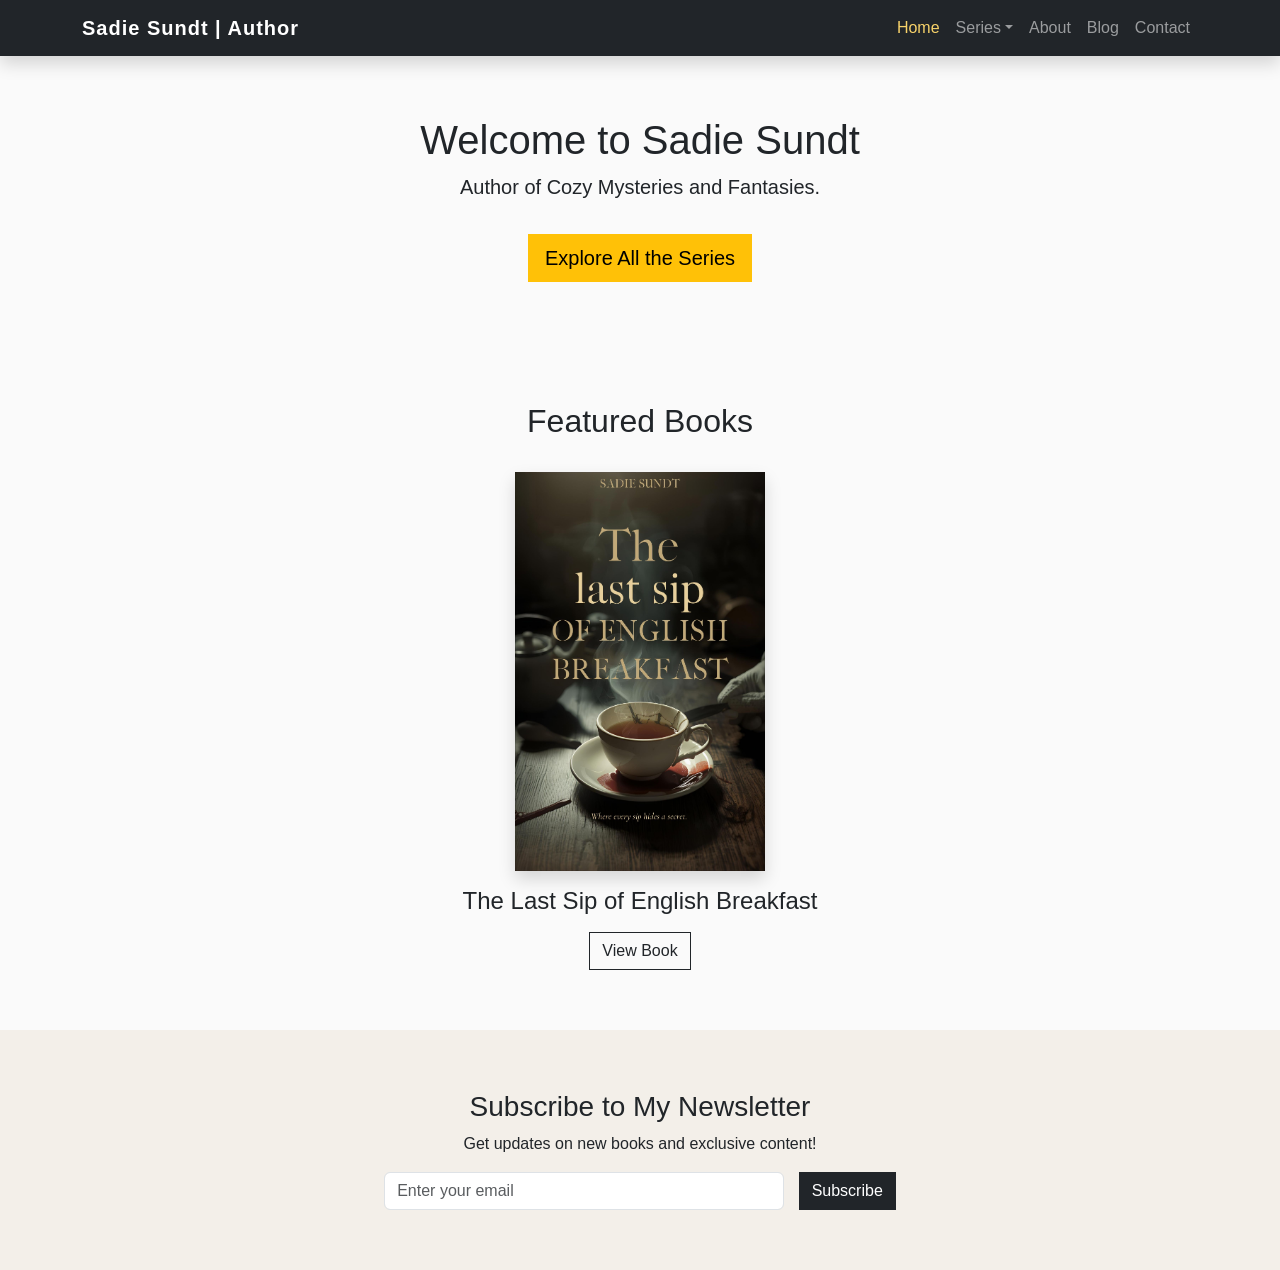
<file: index.html>
<!DOCTYPE html>
<html lang="en">
<head>
<meta charset="UTF-8">
<meta name="viewport" content="width=device-width, initial-scale=1">
<title>Sadie Sundt | Author</title>
<link href="https://cdn.jsdelivr.net/npm/bootstrap@5.3.2/dist/css/bootstrap.min.css" rel="stylesheet">
<link rel="stylesheet" href="/css/style.css">
</head>
<body>

<div id="navbar"></div>

<section class="section text-center">
  <div class="container">
    <h1>Welcome to Sadie Sundt</h1>
    <p class="lead">Author of Cozy Mysteries and Fantasies.</p>
    <a href="/series/index.html" class="btn btn-warning btn-lg mt-3">Explore All the Series</a>
  </div>
</section>

<section class="section text-center">
  <div class="container">
    <h2>Featured Books</h2>
    <img src="/book-covers/winona-harman-investigates/last sip of english breakfast.jpg" class="img-fluid mt-4 shadow card-book" style="max-width:250px;">
    <h4 class="mt-3">The Last Sip of English Breakfast</h4>
    <a href="/series/winona-harman-investigates/the-last-sip-of-english-breakfast/" class="btn btn-outline-dark mt-2">View Book</a>
  </div>
</section>

<section class="newsletter">
  <h3>Subscribe to My Newsletter</h3>
  <p>Get updates on new books and exclusive content!</p>
  <form>
    <input type="email" class="form-control d-inline" placeholder="Enter your email">
    <button class="btn btn-dark">Subscribe</button>
  </form>
</section>

<script src="/js/navbar.js"></script>
<script src="https://cdn.jsdelivr.net/npm/bootstrap@5.3.2/dist/js/bootstrap.bundle.min.js"></script>
</body>
</html>
</file>
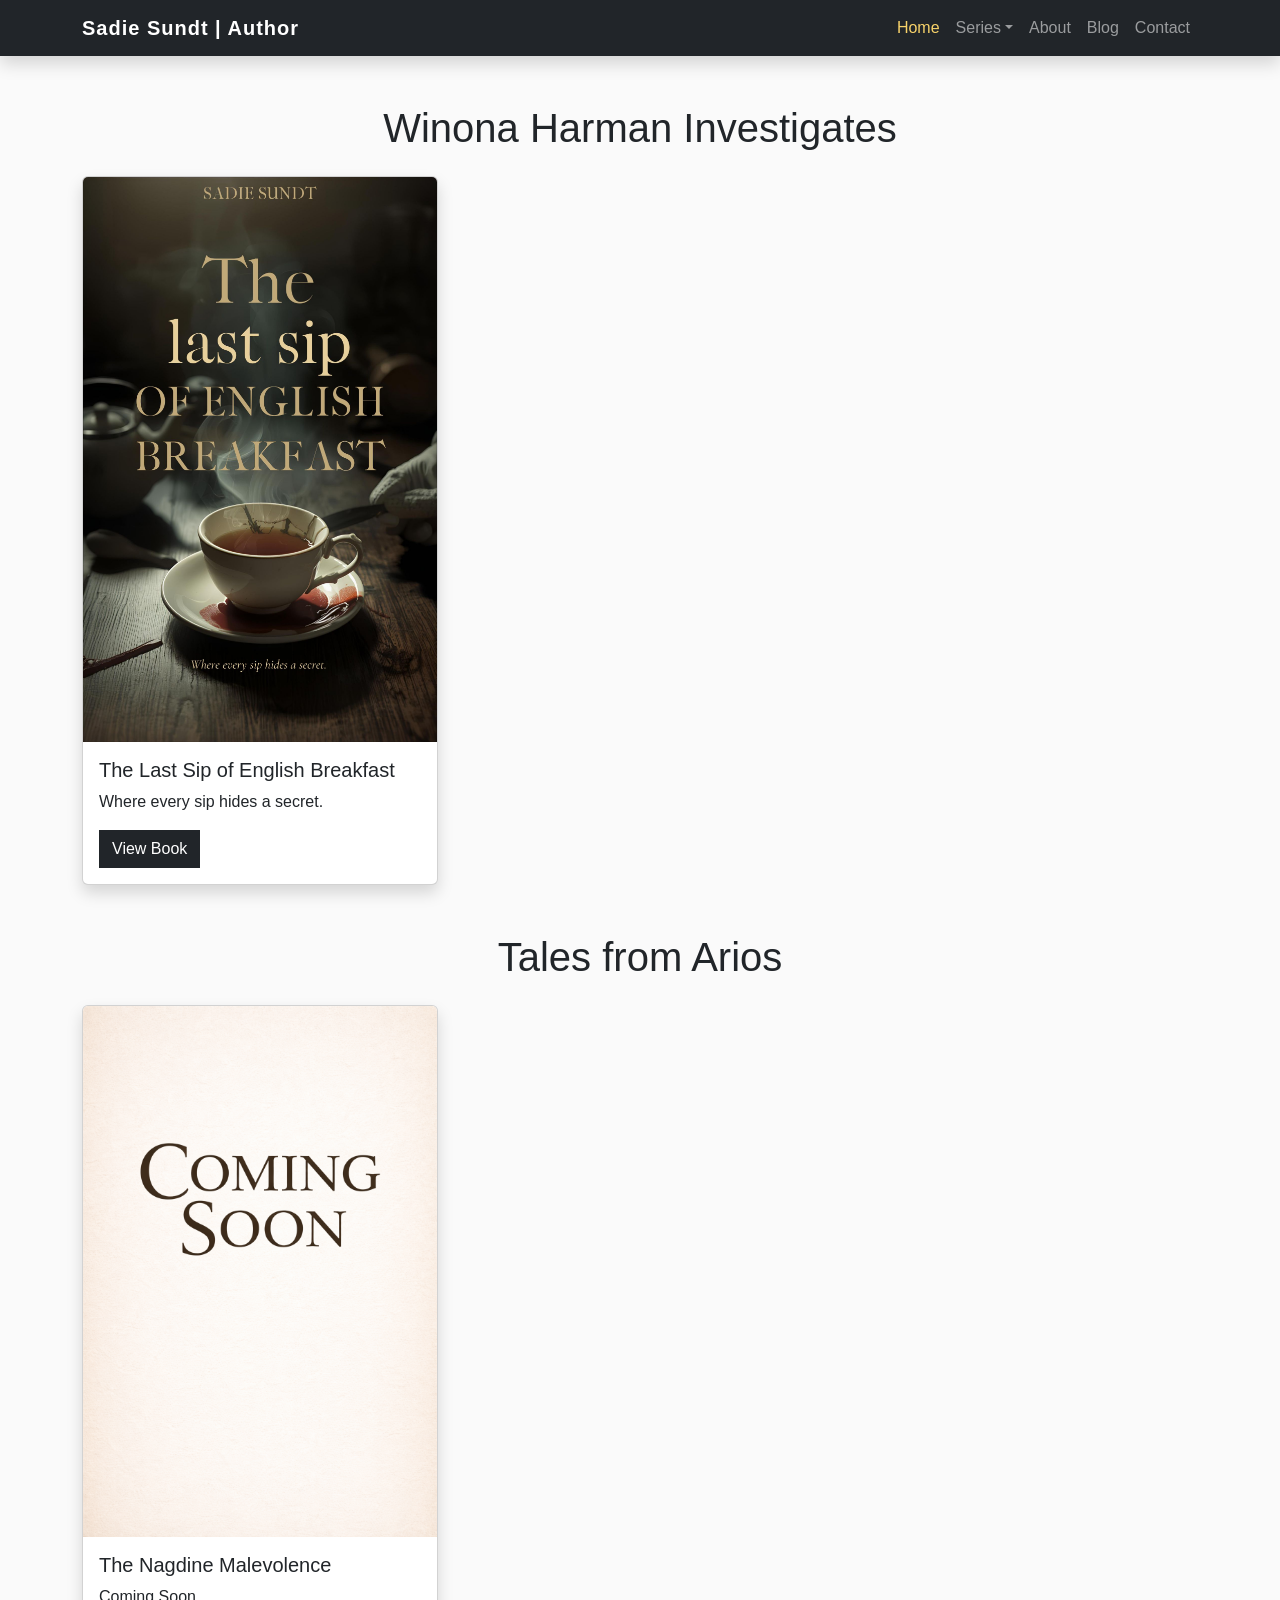
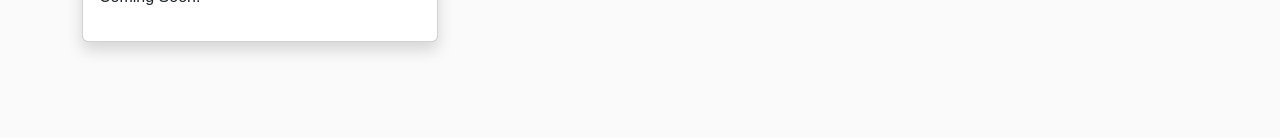
<file: series/index.html>
<!DOCTYPE html>
<html lang="en">
<head>
<meta charset="UTF-8">
<meta name="viewport" content="width=device-width, initial-scale=1">
<title>All Series | Sadie Writes</title>
<link href="https://cdn.jsdelivr.net/npm/bootstrap@5.3.2/dist/css/bootstrap.min.css" rel="stylesheet">
<link rel="stylesheet" href="/css/style.css">
</head>
<body>

<div id="navbar"></div>

<div class="container py-5">
<h1 class="mb-4 text-center">Winona Harman Investigates</h1>
<div class="row g-4">

<div class="col-md-4">
  <div class="card card-book shadow">
    <img src="/book-covers/winona-harman-investigates/last sip of english breakfast.jpg" class="card-img-top">
    <div class="card-body">
      <h5>The Last Sip of English Breakfast</h5>
      <p>Where every sip hides a secret.</p>
      <a href="/series/winona-harman-investigates/the-last-sip-of-english-breakfast/" class="btn btn-dark">View Book</a>
    </div>
  </div>
</div>

<div class="container py-5">
<h1 class="mb-4 text-center">Tales from Arios</h1>
<div class="row g-4">

<div class="col-md-4">
  <div class="card card-book shadow">
    <img src="/book-covers/coming-soon.png" class="card-img-top">
    <div class="card-body">
      <h5>The Nagdine Malevolence</h5>
      <p>Coming Soon.</p>
      <!--<a href="/series/tea-shop-mysteries/the-last-stir-of-english-breakfast/" class="btn btn-dark">View Book</a>-->
    </div>
  </div>
</div>

</div>
</div>

<script src="/js/navbar.js"></script>
<script src="https://cdn.jsdelivr.net/npm/bootstrap@5.3.2/dist/js/bootstrap.bundle.min.js"></script>
</body>
</html>
</file>
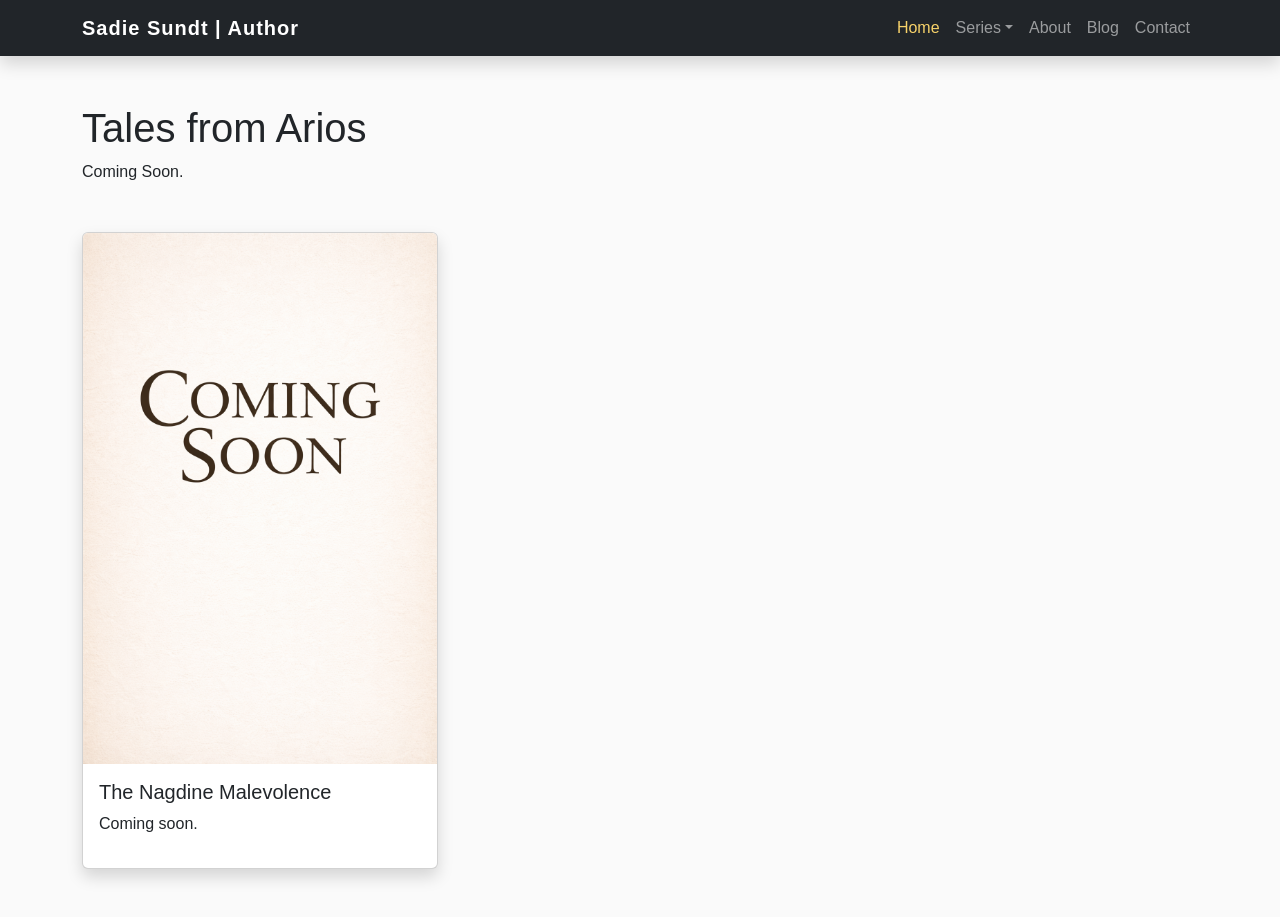
<file: series/tales-from-arios/index.html>
<!DOCTYPE html>
<html lang="en">
<head>
<meta charset="UTF-8">
<meta name="viewport" content="width=device-width, initial-scale=1">
<title>Tales from Arios | Sadie Writes</title>
<link href="https://cdn.jsdelivr.net/npm/bootstrap@5.3.2/dist/css/bootstrap.min.css" rel="stylesheet">
<link rel="stylesheet" href="/css/style.css">
</head>
<body>
<div id="navbar"></div>

<div class="container py-5">
<h1>Tales from Arios</h1>
<p>Coming Soon.</p>
<div class="row g-4 mt-4">
  <div class="col-md-4">
    <div class="card card-book shadow">
      <img src="/book-covers/coming-soon.png" class="card-img-top">
      <div class="card-body">
        <h5>The Nagdine Malevolence</h5>
        <p>Coming soon.</p>
        <!--<a href="/series/tea-shop-mysteries/the-last-stir-of-english-breakfast/" class="btn btn-dark">View Book</a>-->
      </div>
    </div>
  </div>
</div>
</div>

<script src="/js/navbar.js"></script>
<script src="https://cdn.jsdelivr.net/npm/bootstrap@5.3.2/dist/js/bootstrap.bundle.min.js"></script>
</body>
</html>
</file>
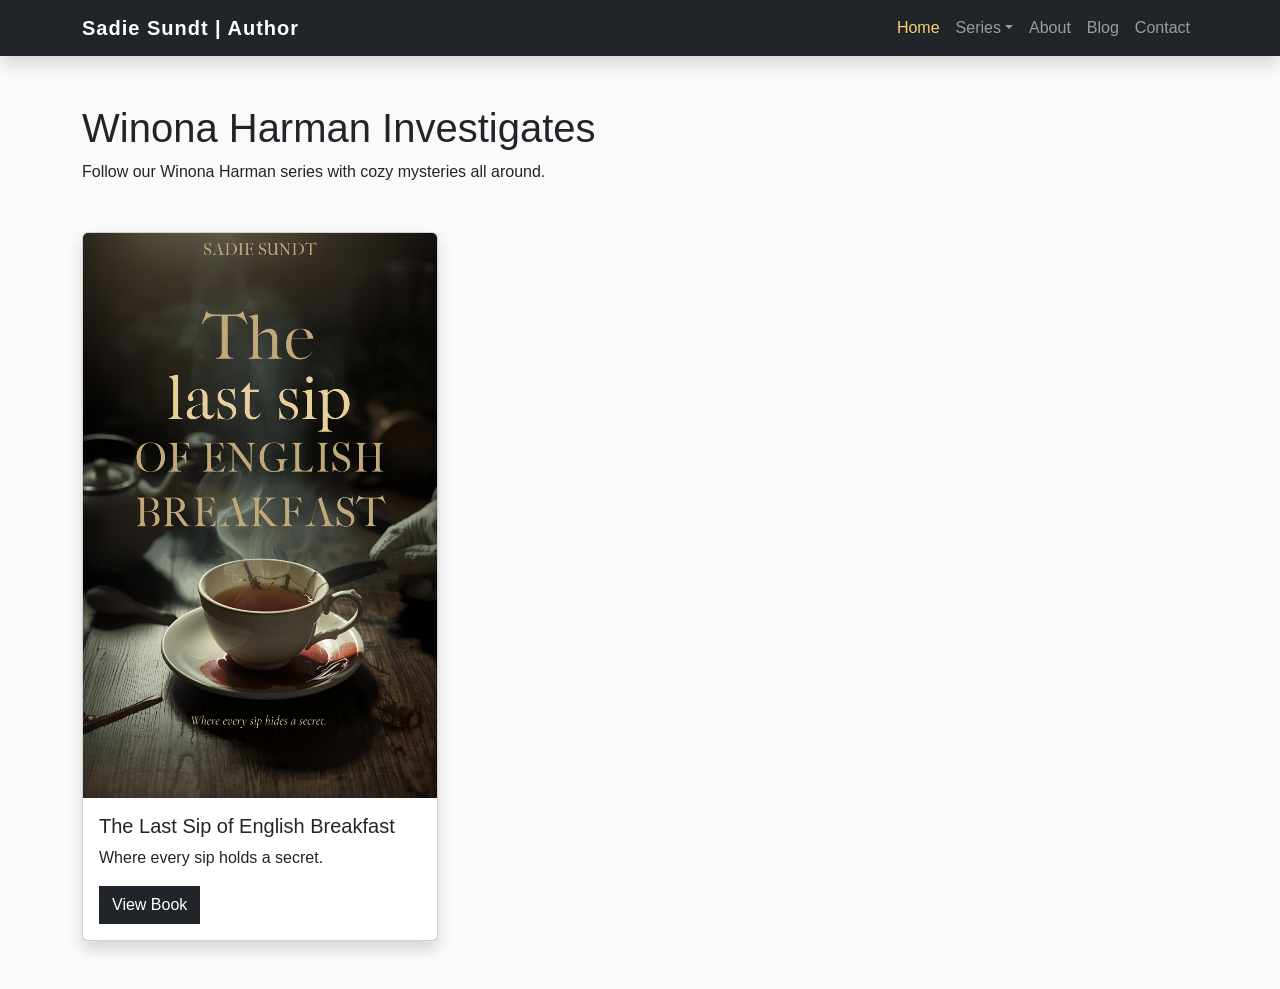
<file: series/winona-harman-investigates/index.html>
<!DOCTYPE html>
<html lang="en">
<head>
<meta charset="UTF-8">
<meta name="viewport" content="width=device-width, initial-scale=1">
<title>Winona Harman Investigates | Sadie Sundt</title>
<link href="https://cdn.jsdelivr.net/npm/bootstrap@5.3.2/dist/css/bootstrap.min.css" rel="stylesheet">
<link rel="stylesheet" href="/css/style.css">
</head>
<body>
<div id="navbar"></div>

<div class="container py-5">
<h1>Winona Harman Investigates</h1>
<p>Follow our Winona Harman series with cozy mysteries all around.</p>
<div class="row g-4 mt-4">
  <!--Book 1-->
  <div class="col-md-4">
    <div class="card card-book shadow">
      <img src="/book-covers/winona-harman-investigates/last sip of english breakfast.jpg" class="card-img-top">
      <div class="card-body">
        <h5>The Last Sip of English Breakfast</h5>
        <p>Where every sip holds a secret.</p>
        <a href="the-last-sip-of-english-breakfast/" class="btn btn-dark">View Book</a>
      </div>
    </div>
  </div>
</div>
</div>

<script src="/js/navbar.js"></script>
<script src="https://cdn.jsdelivr.net/npm/bootstrap@5.3.2/dist/js/bootstrap.bundle.min.js"></script>
</body>
</html>
</file>
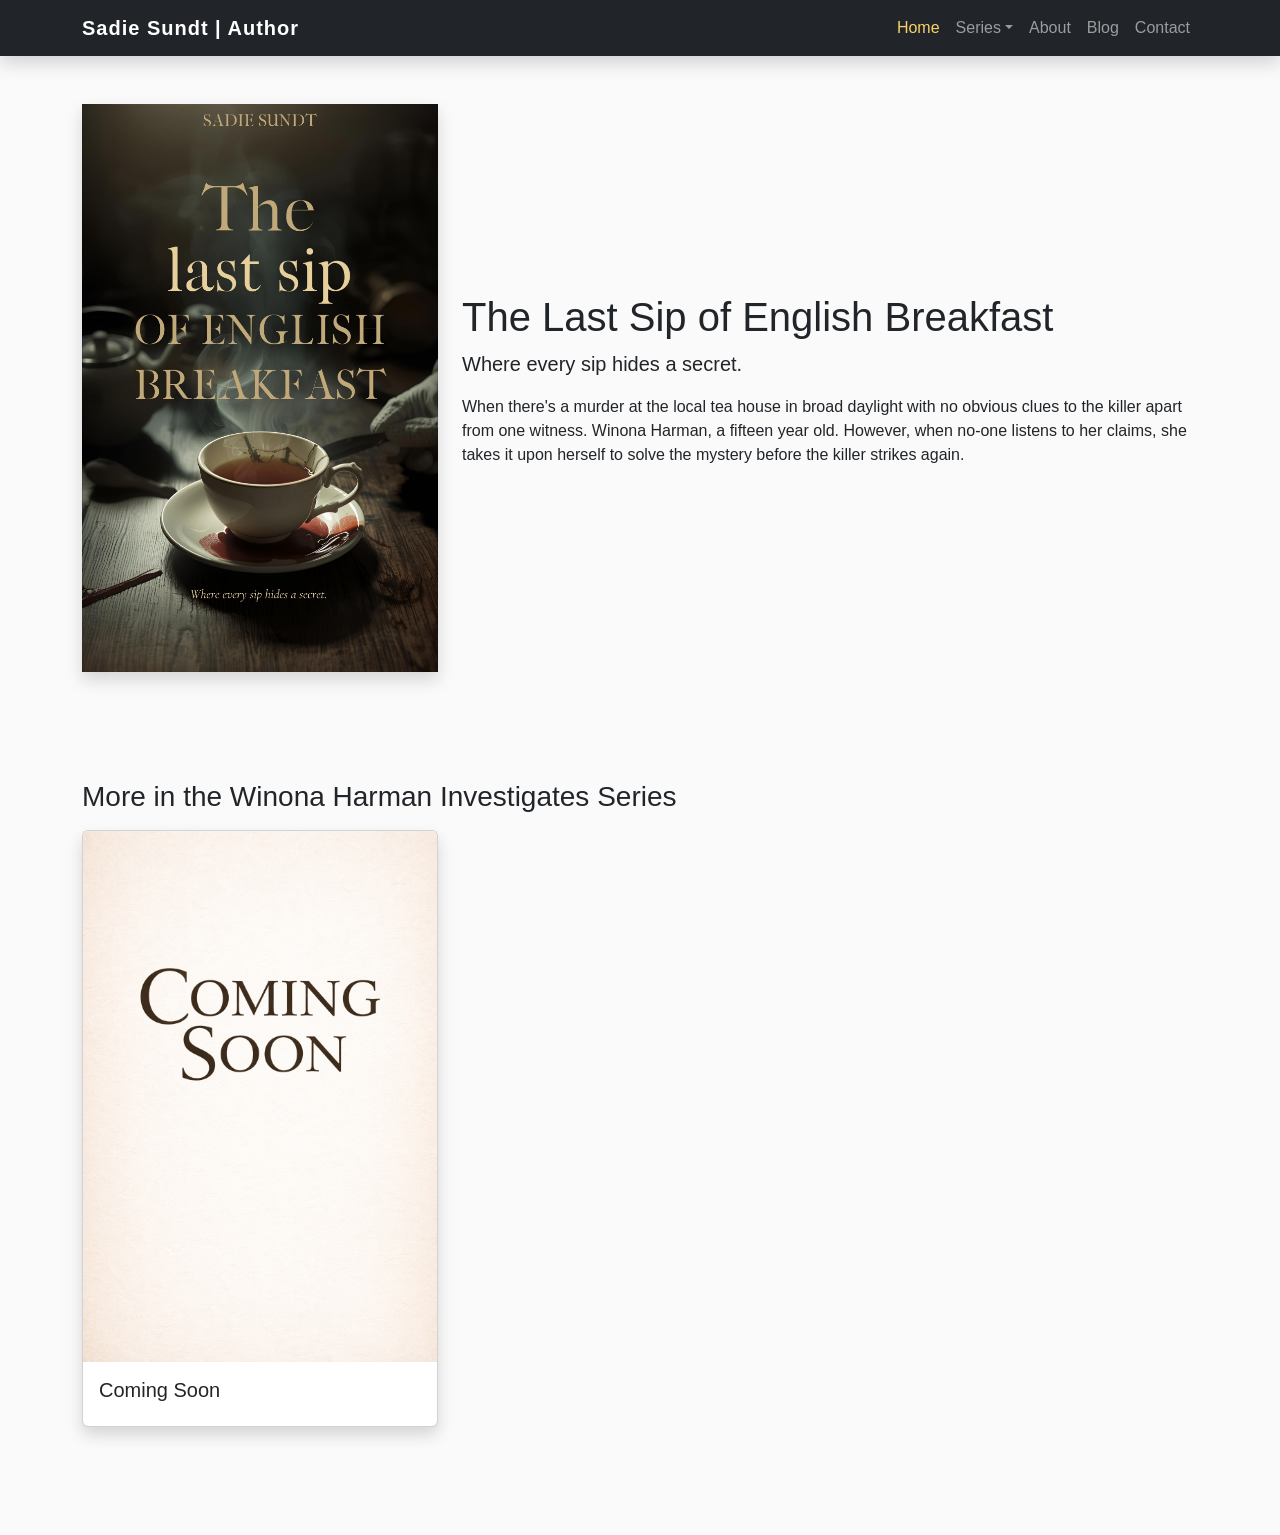
<file: series/winona-harman-investigates/the-last-sip-of-english-breakfast/index.html>
<!DOCTYPE html>
<html lang="en">
<head>
<meta charset="UTF-8">
<meta name="viewport" content="width=device-width, initial-scale=1">
<title>The Last Sip of English Breakfast | Sadie Sundt</title>
<link href="https://cdn.jsdelivr.net/npm/bootstrap@5.3.2/dist/css/bootstrap.min.css" rel="stylesheet">
<link rel="stylesheet" href="/css/style.css">
</head>
<body>

<div id="navbar"></div>

<div class="container py-5">
  <div class="row align-items-center">
    <div class="col-md-4">
      <img src="/book-covers/winona-harman-investigates/last sip of english breakfast.jpg" class="img-fluid shadow card-book" alt="The Last Sip of English Breakfast">
    </div>
    <div class="col-md-8">
      <h1>The Last Sip of English Breakfast</h1>
      <p class="lead">Where every sip hides a secret.</p>
      <p>
        When there's a murder at the local tea house in broad daylight with no obvious clues to the killer apart from one witness.
        
        Winona Harman, a fifteen year old.

        However, when no-one listens to her claims, she takes it upon herself to solve the mystery before
        the killer strikes again.
      </p>
      <!--<a href="#" class="btn btn-warning btn-lg">Buy on Amazon</a>-->
    </div>
  </div>

  <section class="section mt-5">
    <h3 class="mb-3">More in the Winona Harman Investigates Series</h3>
    <div class="row g-4">
      <div class="col-md-4">
        <div class="card card-book shadow">
          <img src="/book-covers/coming-soon.png" class="card-img-top">
          <div class="card-body">
            <h5>Coming Soon</h5>
          </div>
        </div>
      </div>
    </div>
  </section>
</div>

<script src="/js/navbar.js"></script>
<script src="https://cdn.jsdelivr.net/npm/bootstrap@5.3.2/dist/js/bootstrap.bundle.min.js"></script>
</body>
</html>
</file>
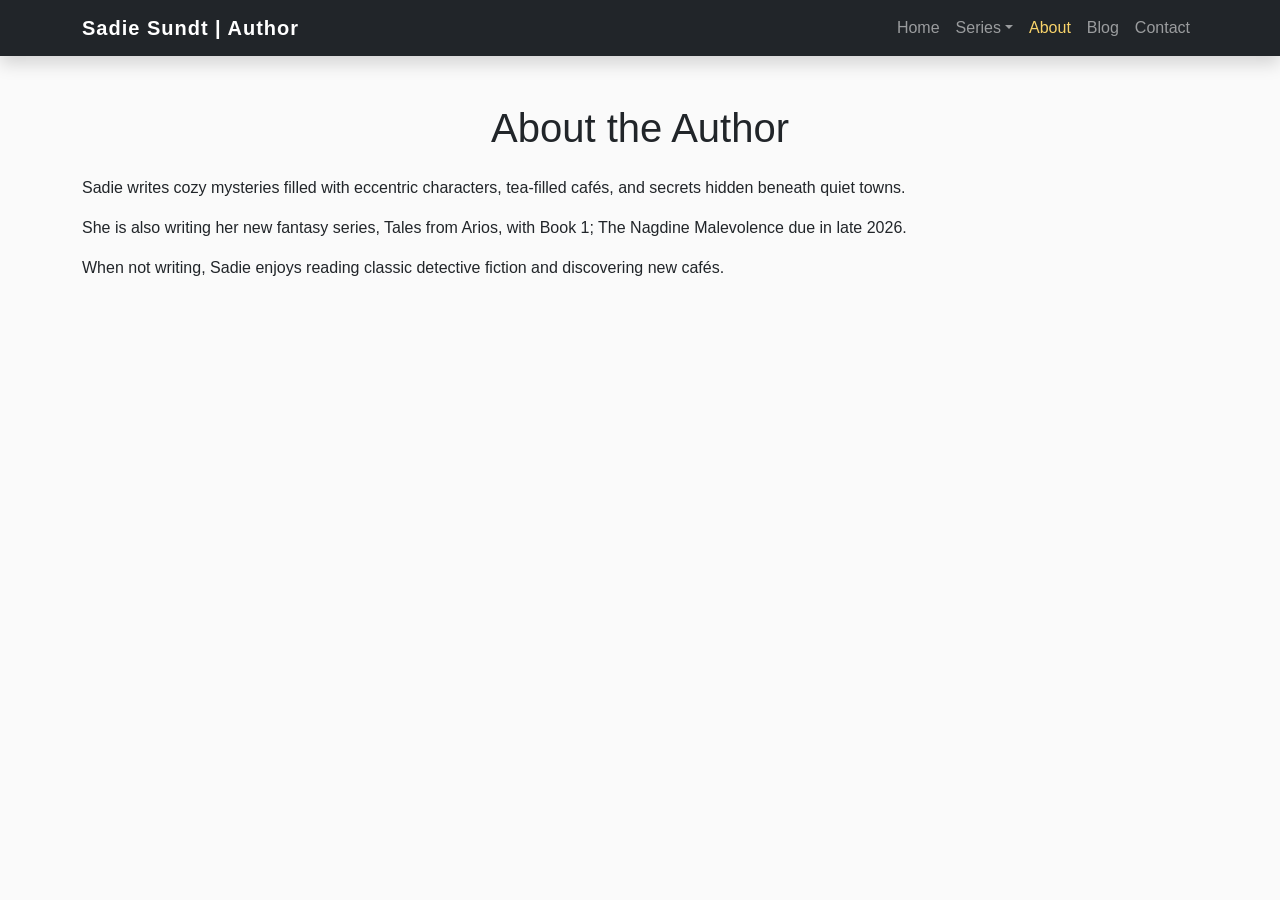
<file: about.html>
<!DOCTYPE html>
<html lang="en">
<head>
<meta charset="UTF-8">
<meta name="viewport" content="width=device-width, initial-scale=1">
<title>About | Sadie Sundt</title>
<link href="https://cdn.jsdelivr.net/npm/bootstrap@5.3.2/dist/css/bootstrap.min.css" rel="stylesheet">
<link rel="stylesheet" href="/css/style.css">
</head>
<body>

<div id="navbar"></div>

<div class="container py-5">
<h1 class="text-center mb-4">About the Author</h1>
<p>Sadie writes cozy mysteries filled with eccentric characters, tea-filled cafés, and secrets hidden beneath quiet towns.</p>
<p>She is also writing her new fantasy series, Tales from Arios, with Book 1; The Nagdine Malevolence due in late 2026.</p>
<p>When not writing, Sadie enjoys reading classic detective fiction and discovering new cafés.</p>
</div>

<script src="/js/navbar.js"></script>
<script src="https://cdn.jsdelivr.net/npm/bootstrap@5.3.2/dist/js/bootstrap.bundle.min.js"></script>
</body>
</html>
</file>
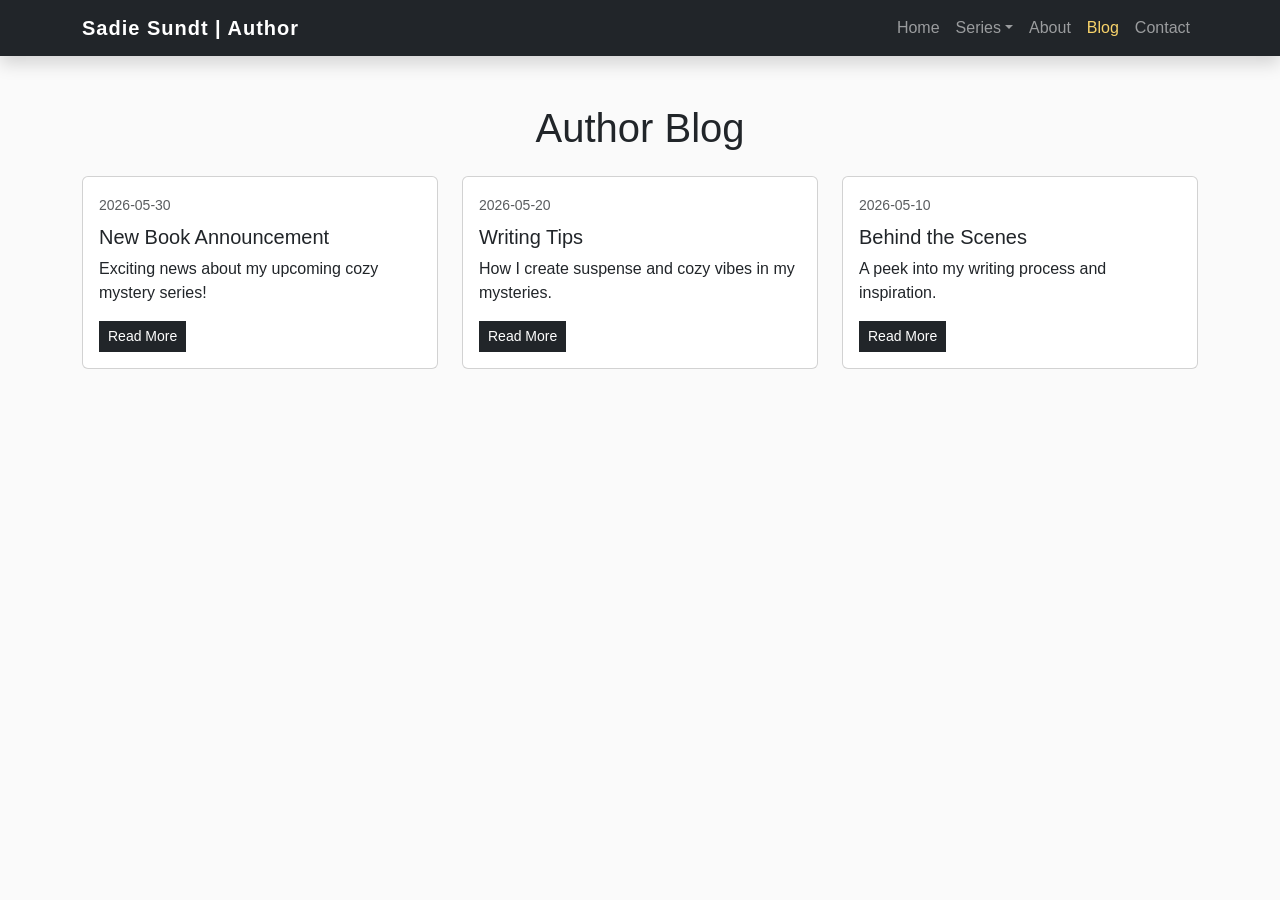
<file: blog.html>
<!DOCTYPE html>
<html lang="en">
<head>
<meta charset="UTF-8">
<meta name="viewport" content="width=device-width, initial-scale=1">
<title>Blog | Sadie Sundt</title>

<link href="https://cdn.jsdelivr.net/npm/bootstrap@5.3.2/dist/css/bootstrap.min.css" rel="stylesheet">
<link rel="stylesheet" href="/css/style.css">
</head>
<body>

<div id="navbar"></div>

<main class="container py-5">
    <h1 class="text-center mb-4">Author Blog</h1>

    <div id="blog-posts" class="row g-4"></div>
</main>

<div id="footer"></div>

<script src="/js/navbar.js"></script>
<script src="https://cdn.jsdelivr.net/npm/bootstrap@5.3.2/dist/js/bootstrap.bundle.min.js"></script>
<script src="/js/blog.js"></script>
</body>
</html>
</file>
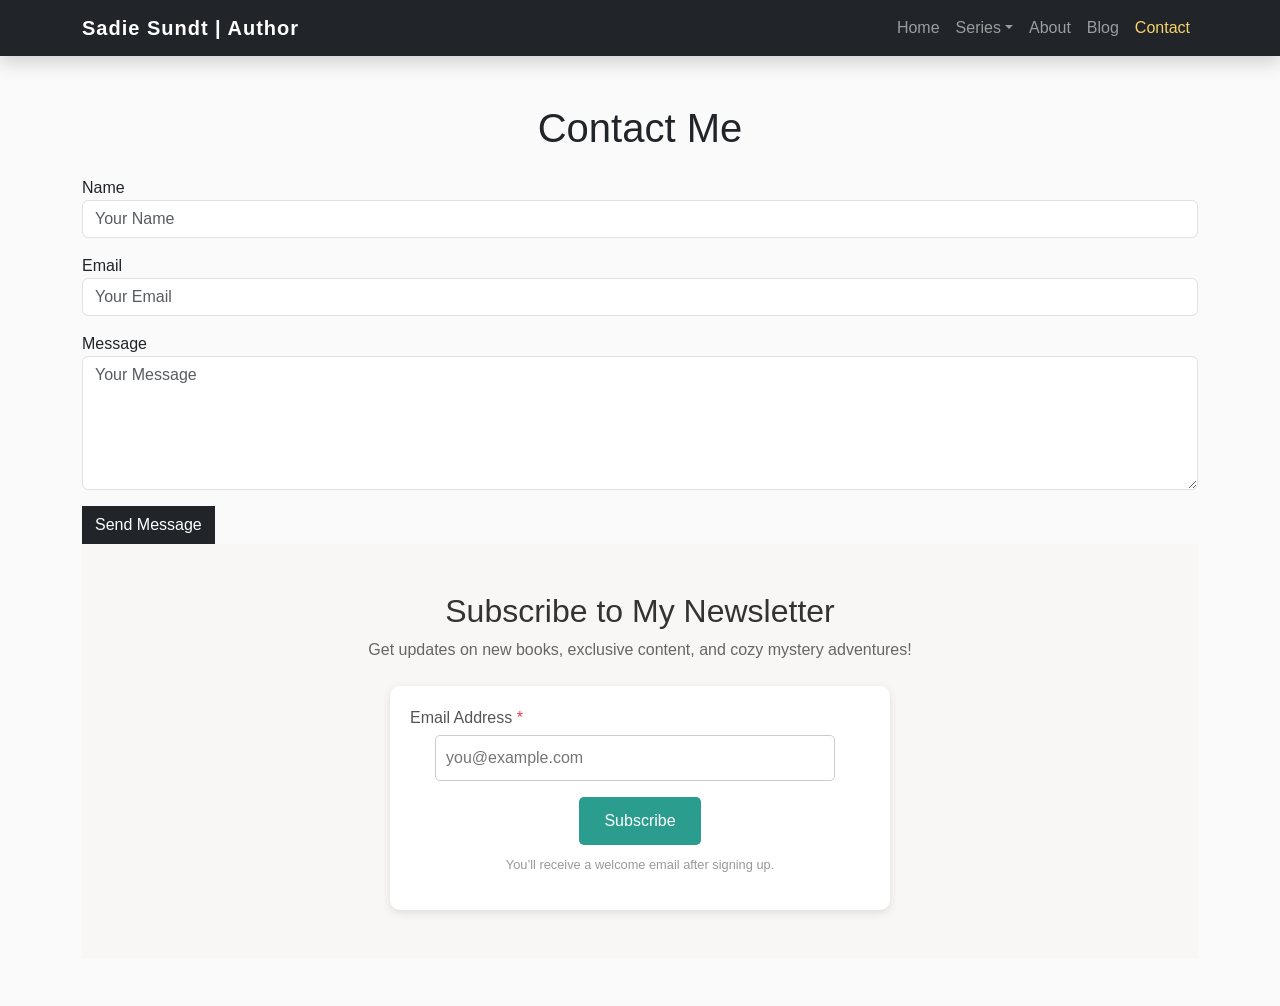
<file: contact.html>
<!DOCTYPE html>
<html lang="en">
<head>
<meta charset="UTF-8">
<meta name="viewport" content="width=device-width, initial-scale=1">
<title>Contact | Sadie Sundt</title>
<link href="https://cdn.jsdelivr.net/npm/bootstrap@5.3.2/dist/css/bootstrap.min.css" rel="stylesheet">
<link rel="stylesheet" href="/css/style.css">
</head>
<body>

<div id="navbar"></div>

<div class="container py-5">
<h1 class="text-center mb-4">Contact Me</h1>
<form>
  <div class="mb-3">
    <label>Name</label>
    <input type="text" class="form-control" placeholder="Your Name">
  </div>
  <div class="mb-3">
    <label>Email</label>
    <input type="email" class="form-control" placeholder="Your Email">
  </div>
  <div class="mb-3">
    <label>Message</label>
    <textarea class="form-control" rows="5" placeholder="Your Message"></textarea>
  </div>
  <button class="btn btn-dark">Send Message</button>
</form>

<!-- Newsletter Section -->
<section class="newsletter py-5 text-center" style="background:#f9f7f6; font-family: 'Helvetica Neue', Arial, sans-serif;">
  <h2 style="color:#333; font-size:2rem; margin-bottom:0.5rem;">Subscribe to My Newsletter</h2>
  <p style="color:#666; margin-bottom:1.5rem;">Get updates on new books, exclusive content, and cozy mystery adventures!</p>

  <!-- Mailchimp Form -->
  <div id="mc_embed_signup" style="max-width:500px; margin:auto; background:#fff; padding:20px; border-radius:10px; box-shadow: 0 3px 10px rgba(0,0,0,0.1);">
    <form action="https://sadiebean.us12.list-manage.com/subscribe/post?u=9e43206801f8fa7b6cc767e30&amp;id=d78cae3666&amp;f_id=004b12e1f0" method="post" id="mc-embedded-subscribe-form" name="mc-embedded-subscribe-form" class="validate" target="_blank" novalidate>
      
      <div class="mc-field-group" style="margin-bottom:1rem;">
        <label for="mce-EMAIL" style="display:block; text-align:left; margin-bottom:0.3rem; color:#555;">Email Address <span style="color:#e63946;">*</span></label>
        <input type="email" name="EMAIL" class="required email" id="mce-EMAIL" required placeholder="you@example.com" style="width:100%; padding:10px; font-size:1rem; border:1px solid #ccc; border-radius:5px;">
      </div>

      <div hidden><input type="hidden" name="tags" value="8551075"></div>

      <!-- Responses -->
      <div id="mce-responses" class="clear" style="margin-bottom:1rem;">
        <div class="response" id="mce-error-response" style="display:none; color:#e63946;"></div>
        <div class="response" id="mce-success-response" style="display:none; color:#2a9d8f;"></div>
      </div>

      <!-- Anti-bot field -->
      <div style="position:absolute; left:-5000px;" aria-hidden="true">
        <input type="text" name="b_9e43206801f8fa7b6cc767e30_d78cae3666" tabindex="-1" value="">
      </div>

      <input type="submit" value="Subscribe" name="subscribe" id="mc-embedded-subscribe" class="button" style="background:#2a9d8f; color:#fff; border:none; padding:12px 25px; font-size:1rem; border-radius:5px; cursor:pointer; transition:0.3s;">
      
      <p style="margin-top:10px; font-size:0.8rem; color:#999;">You’ll receive a welcome email after signing up.</p>
    </form>
  </div>
</section>

<!-- Optional Thank You Alert -->
<script>
document.querySelector('#mc-embedded-subscribe-form').addEventListener('submit', function() {
  alert("Thank you! Check your inbox for a welcome email.");
});
</script>

<script src="/js/navbar.js"></script>
<script src="https://cdn.jsdelivr.net/npm/bootstrap@5.3.2/dist/js/bootstrap.bundle.min.js"></script>
</body>
</html>
</file>
<file: css/style.css>
body { font-family:'Segoe UI', sans-serif; background:#fafafa; margin:0; padding:0; }

/* Section spacing */
.section { padding:60px 0; }
.text-center { text-align:center; }

/* Navbar */
.navbar { box-shadow:0 3px 10px rgba(0,0,0,0.2); }
.navbar-brand { font-weight:700; letter-spacing:1px; }
.nav-link { font-weight:500; transition:0.3s; }
.nav-link:hover, .nav-link.active { color:#f8d36a !important; }
#navbar { opacity:0; animation:fadeIn 0.4s forwards; }
@keyframes fadeIn { to { opacity:1; } }

/* Card hover effects */
.card-book, .card-blog { transition:0.3s; cursor:pointer; }
.card-book:hover, .card-blog:hover { transform:translateY(-5px) scale(1.02); box-shadow:0 10px 20px rgba(0,0,0,0.2); }

/* Buttons */
.btn { border-radius:0; }

/* Forms */
form input, form textarea { border-radius:0; }

/* Newsletter */
.newsletter { background:#f3efe9; padding:60px 0; text-align:center; }
.newsletter input[type="email"] { max-width:400px; display:inline-block; margin-right:10px; }

/* Responsive */
@media(max-width:768px){ .text-center h1{ font-size:2rem; } }
</file>
